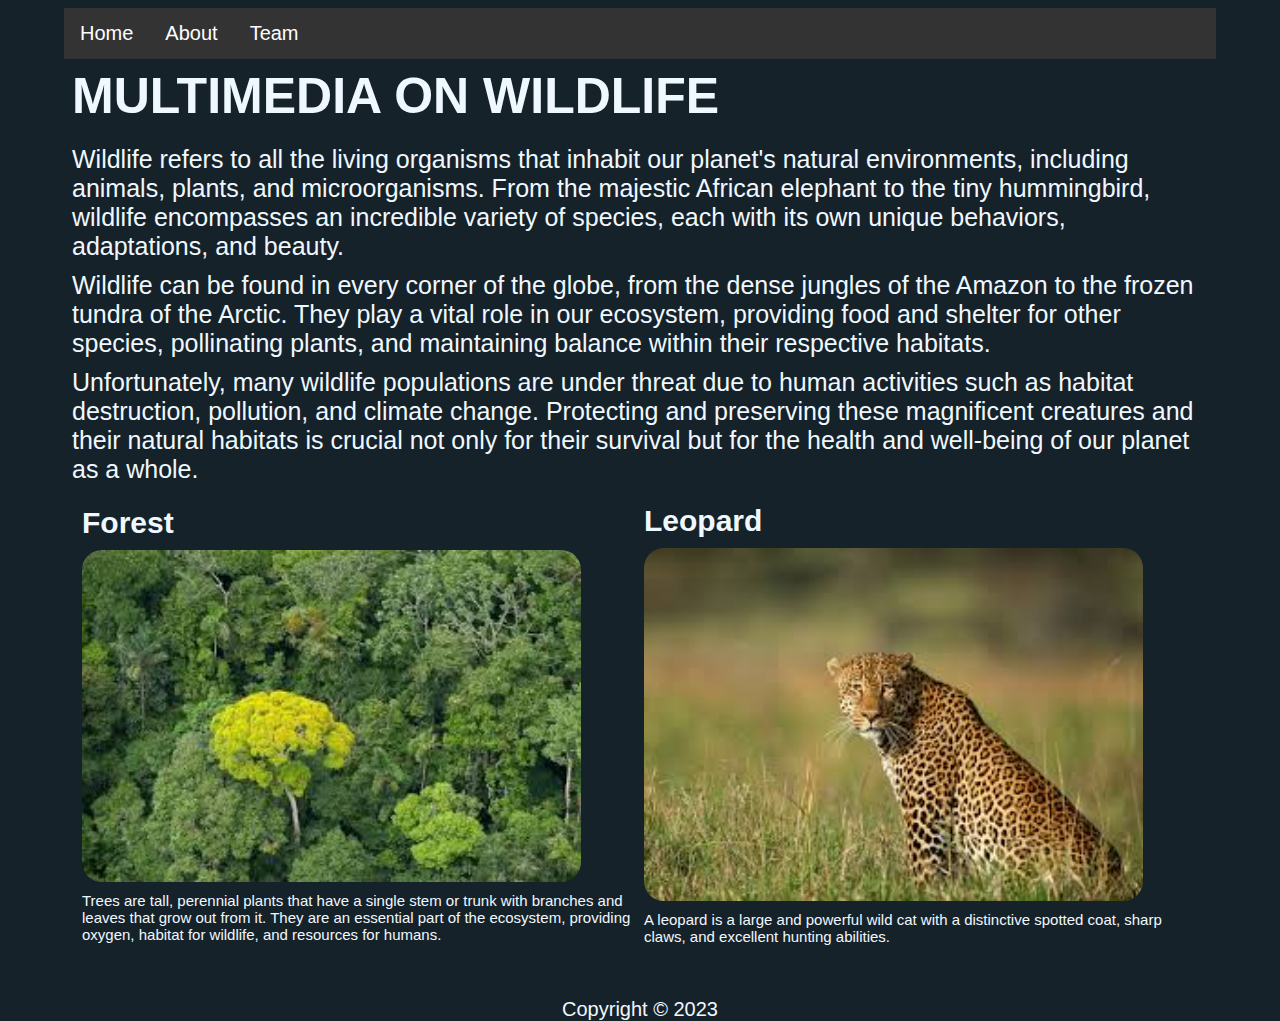
<file: index.html>
<!DOCTYPE html>
<html lang="en">
<head>
    <meta charset="UTF-8">
    <meta http-equiv="X-UA-Compatible" content="IE=edge">
    <meta name="viewport" content="width=device-width, initial-scale=1.0">
    <title>Multimedia</title>
    <link rel="stylesheet" href="css/style.css">
    <link rel="shortcut icon" href="favicon.ico" type="image/x-icon">
</head>
<body>
    <header>
        <nav>
            <ul>
              <li><a href="#">Home</a></li>
              <li><a href="#">About</a></li>
              <li><a href="#">Team</a></li>
            </ul>
          </nav>          
    </header>

    <main>
        <div class="wildlife-desc">
            <h1>MULTIMEDIA ON WILDLIFE</h1>
            <p>
                Wildlife refers to all the living organisms that inhabit our planet's natural environments, including animals, plants, and microorganisms. From the majestic African elephant to the tiny hummingbird, wildlife encompasses an incredible variety of species, each with its own unique behaviors, adaptations, and beauty.
            </p>
            <p>
                Wildlife can be found in every corner of the globe, from the dense jungles of the Amazon to the frozen tundra of the Arctic. They play a vital role in our ecosystem, providing food and shelter for other species, pollinating plants, and maintaining balance within their respective habitats.
            </p>
            <p>
                Unfortunately, many wildlife populations are under threat due to human activities such as habitat destruction, pollution, and climate change. Protecting and preserving these magnificent creatures and their natural habitats is crucial not only for their survival but for the health and well-being of our planet as a whole.
            </p>
        </div>
        <div class="main">
            <div class="inner-main">
                <h3>Forest</h3>
                <img src="images/forest.jpg" />
                <p>
                    Trees are tall, perennial plants that have a single stem or trunk with branches and leaves that grow out from it. They are an essential part of the ecosystem, providing oxygen, habitat for wildlife, and resources for humans.
                </p>
            </div>
            <div class="inner-main">
                <h3>Leopard</h3>
                <img src="images/leopard.jpg" />
                <p>
                    A leopard is a large and powerful wild cat with a distinctive spotted coat, sharp claws, and excellent hunting abilities.
                </p>
            </div>
        </div>
    </main>

    <footer>
        Copyright &copy; 2023
    </footer>
    <script src="js/index.js"></script>
</body>
</html>
</file>
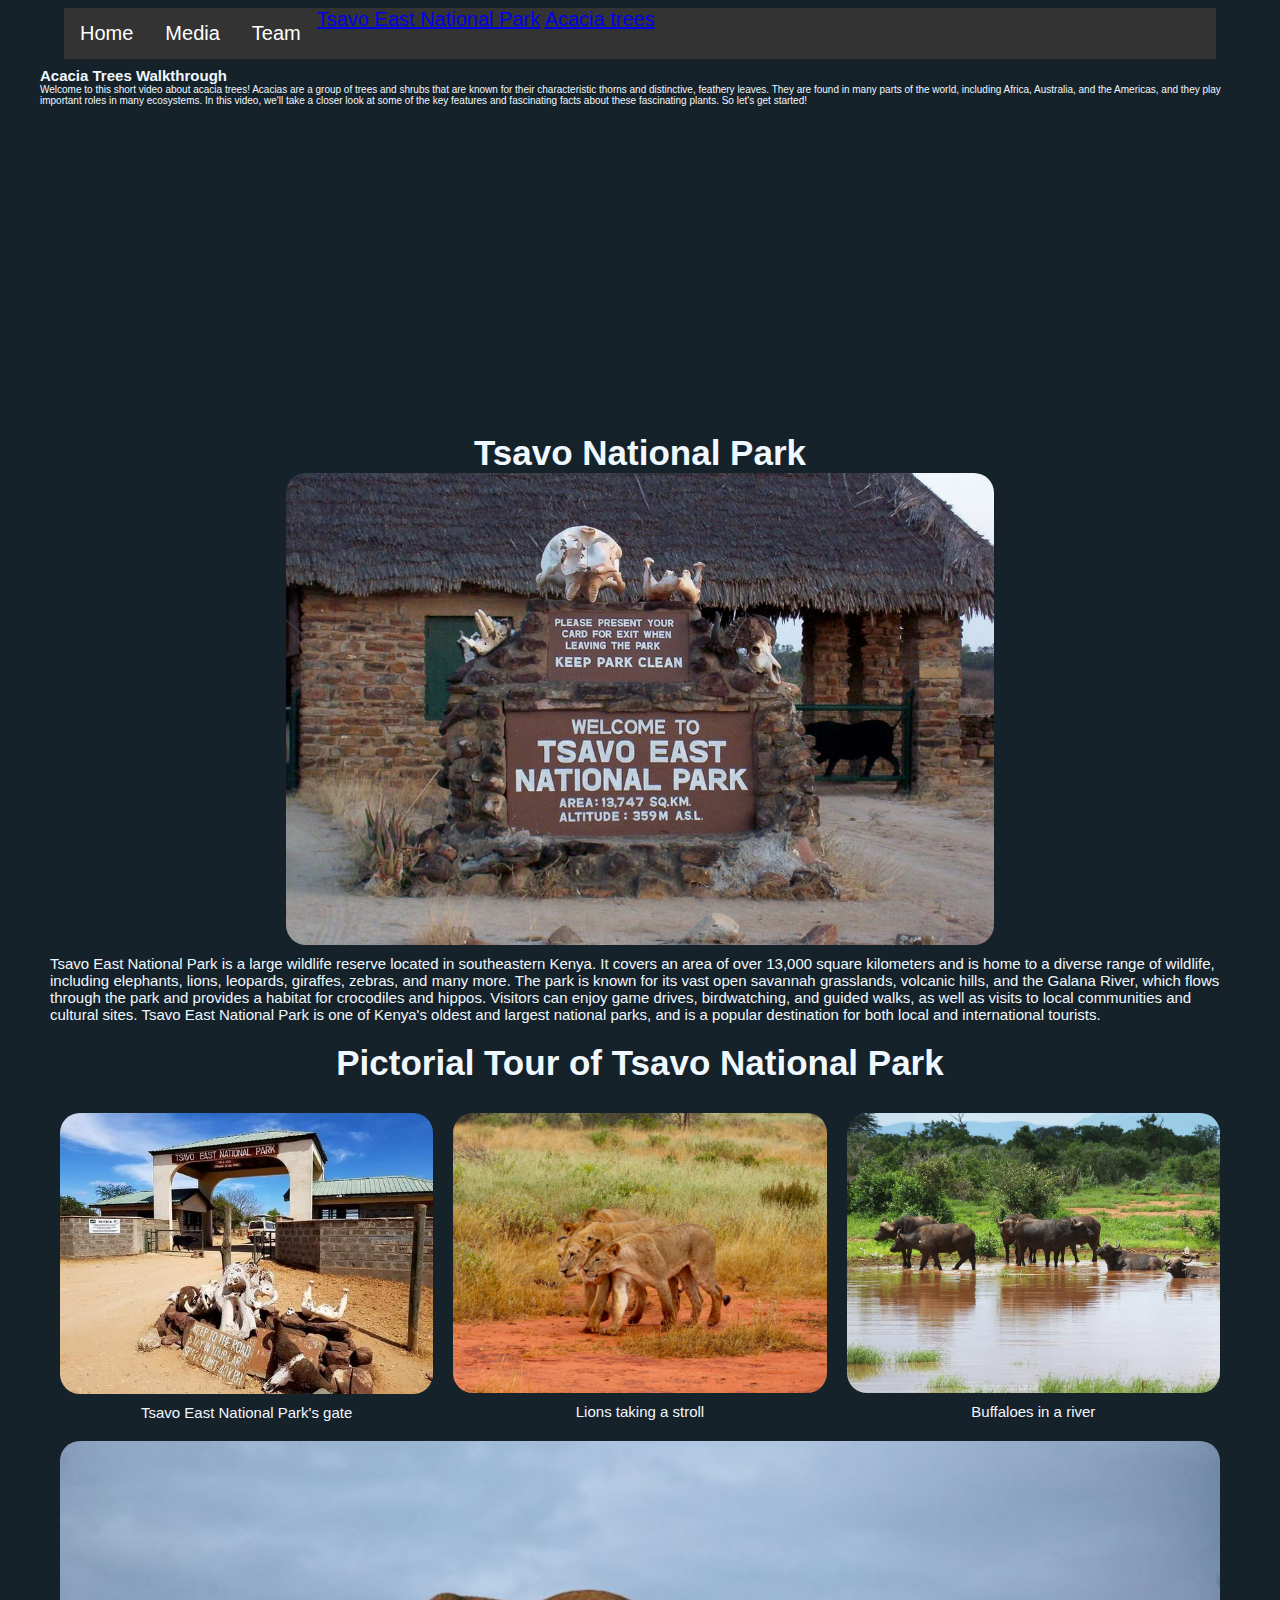
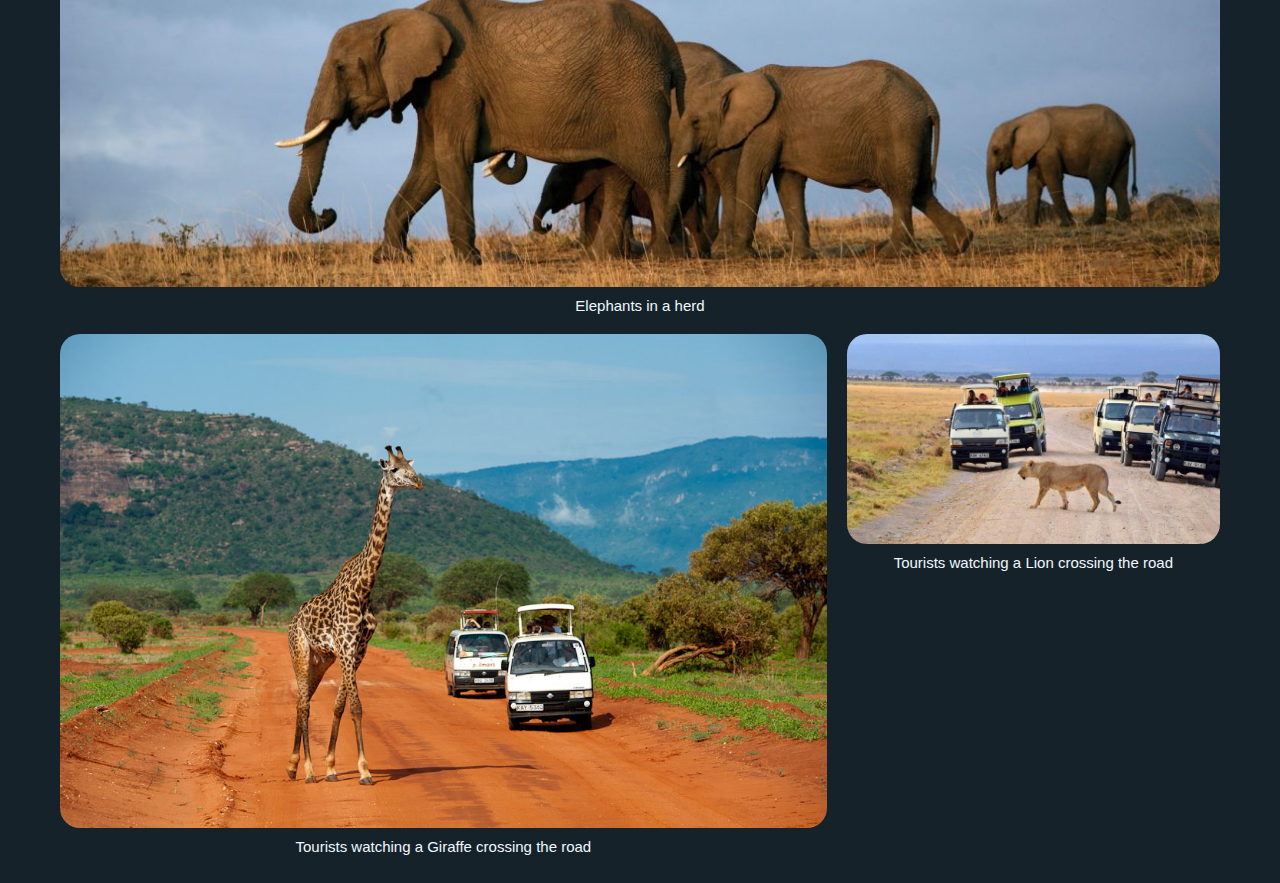
<file: media.html>
<!DOCTYPE html>
<html lang="en">
<head>
    <meta charset="UTF-8">
    <meta http-equiv="X-UA-Compatible" content="IE=edge">
    <meta name="viewport" content="width=device-width, initial-scale=1.0">
    <link rel="shortcut icon" href="favicon.ico" type="image/x-icon">
    <link rel="stylesheet" href="css/style.css">
    <link rel="stylesheet" href="css/media.css">
    <!-- YouTube API -->
    <script src="https://www.youtube.com/iframe_api"></script>
    <title>Multimedia</title>
</head>
<body>
    <header>
        <nav>
            <ul>
              <li><a href="index.html">Home</a></li>
              <li><a href="#">Media</a></li>
              <li><a href="team.html">Team</a></li>
            </ul>
            <span class="nav-item">
              <a href="#tsavo" class="nav-link">Tsavo East National Park</a>
              <a href="#acacia" class="nav-link">Acacia trees</a>
            </span>
          </nav>          
    </header>

    <main>
      <section id="acacia" class="acacia-content">
        <div class="body">
          <h2>Acacia Trees Walkthrough</h2>
          <p>
            Welcome to this short video about acacia trees! Acacias are a group of trees and shrubs that are known for their characteristic thorns and distinctive, feathery leaves. They are found in many parts of the world, including Africa, Australia, and the Americas, and they play important roles in many ecosystems. In this video, we'll take a closer look at some of the key features and fascinating facts about these fascinating plants. So let's get started!
          </p>
          <div id="player">
            <!-- First Embed -->
            <iframe width="560" height="315" src="https://www.youtube.com/embed/wwERXdnJeFA" title="YouTube video player" frameborder="0" allow="accelerometer; autoplay; clipboard-write; encrypted-media; gyroscope; picture-in-picture; web-share" allowfullscreen>
            </iframe>
          </div>
        </div>
      </section>

      <section id="tsavo" class="tsavo-content">
        <div class="intro">
          <h3>Tsavo National Park</h3>
          <img src="images/Tsavo/sala-gate-tsavo-park.jpg" alt="Tsavo Sala Gate">
          <p>
            Tsavo East National Park is a large wildlife reserve located in southeastern Kenya. It covers an area of over 13,000 square kilometers and is home to a diverse range of wildlife, including elephants, lions, leopards, giraffes, zebras, and many more. The park is known for its vast open savannah grasslands, volcanic hills, and the Galana River, which flows through the park and provides a habitat for crocodiles and hippos. Visitors can enjoy game drives, birdwatching, and guided walks, as well as visits to local communities and cultural sites. Tsavo East National Park is one of Kenya's oldest and largest national parks, and is a popular destination for both local and international tourists.
          </p>
        </div>
        <div>
          <h3>Pictorial Tour of Tsavo National Park</h3>
        </div>
        <div class="body">
          <div class="grid-item-1">
              <img src="images/Tsavo/sala-gate-tsavo-east.jpg" alt="Sala Gate Tsavo East">
              Tsavo East National Park's gate
          </div>      
          <div class="grid-item-2">
              <img src="images/Tsavo/Tsavo-East-National-lions.jpg" alt="Lions">
              Lions taking a stroll
          </div>         
          <div class="grid-item-3">
              <img src="images/Tsavo/Tsavo-East-National-buffaloes.jpg" alt="buffaloes">
              Buffaloes in a river
          </div>         
          <div class="grid-item-4">
              <img src="images/Tsavo/Tsavo-East-National-elephants.jpg" alt="elephants">
              Elephants in a herd
          </div>        
          <div class="grid-item-5">
              <img src="images/Tsavo/Tsavo-East-National-giraffe.jpg" alt="giraffe">
              Tourists watching a Giraffe crossing the road
          </div>         
          <div class="grid-item-6">
              <img src="images/Tsavo/tourists-watching-lion.jpg" alt="tourists-watching-lion">
              Tourists watching a Lion crossing the road
          </div>        
        </div>
      </section>
    </main>
</body>
</html>
</file>
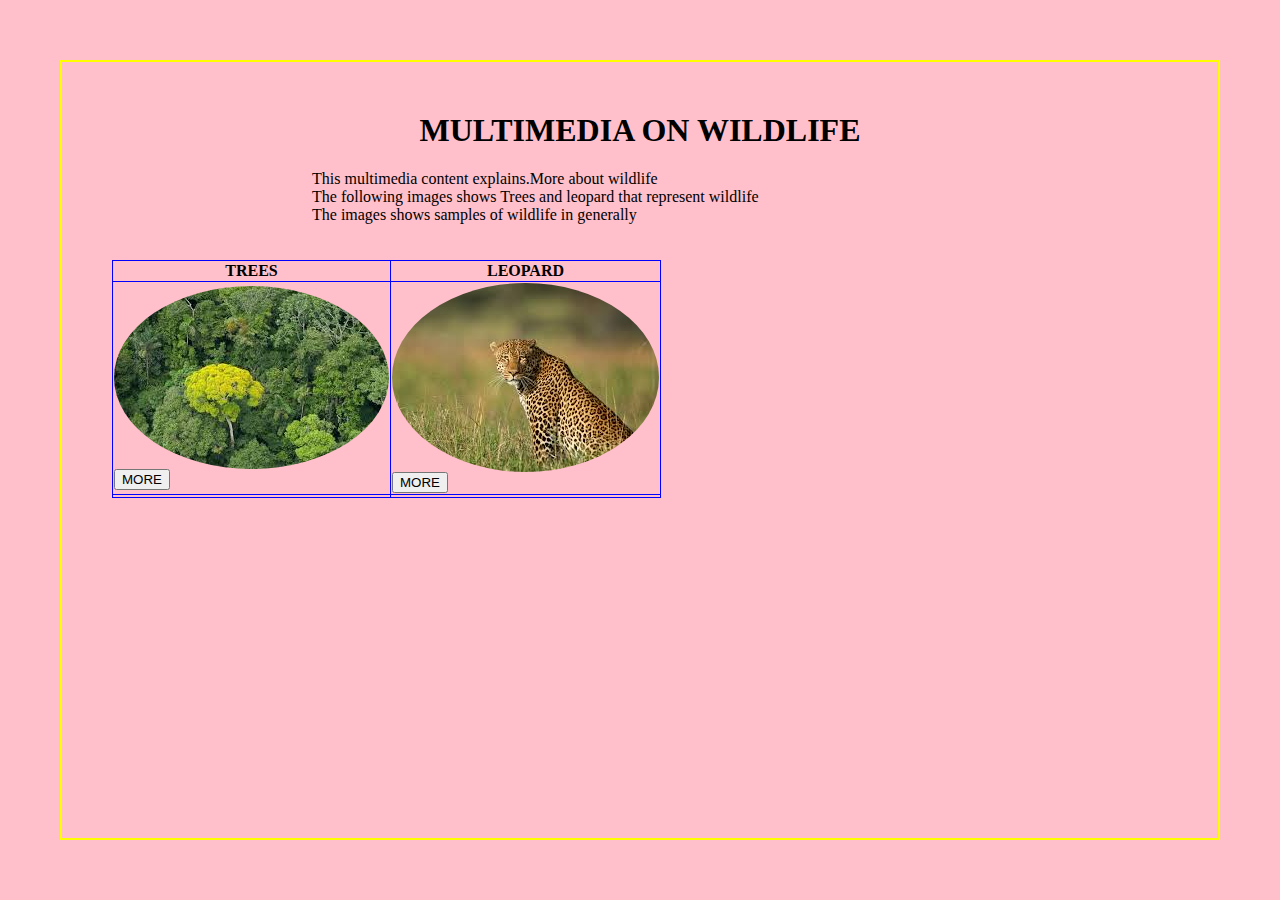
<file: Multimedia.html>
<html>
<head>
    <title>MULTIMEDIA</title>
    <style>
        body{
            margin:60px;
            border:2px solid yellow;
            padding:50px;
            background-color:pink;
        
        }
        h1{
            text-align: center;
        }
        p1,p2,p3{
             position: relative;
            left:200px;
          }
        
        table,th,td{
            border:1px solid blue;
            border-collapse: collapse;
             

        }
       
       img{
        border-radius:100%;
       }
             
    </style>

</head>
<body>
    <h1>MULTIMEDIA ON WILDLIFE</h1>
    <p1>This multimedia content explains.More about wildlife</p1><br>
    <p2>The following images shows Trees and leopard that represent wildlife</p2><br>
    <p3>The images shows samples of wildlife in generally</p3><br><br><br>
    <table>
        <tr>
            <th>TREES</th>
            <th>LEOPARD</th>
        </tr>
        <tr>
     <td><img src="forest.jpg"><br><button onclick="tree()">MORE</button></td>
     <td><img src="animal.jpg"><br><button onclick="animal()">MORE</button></td>
        </tr>
       <tr>
        <td id="plant"></td>
        <td id="leo"></td>
       </tr>
    </table>
    <script>
        function tree(){
            document.getElementById("plant").innerHTML="Trees are terrestial plants.That grows together to form a forest,that is habitat for wild animals"; 
        }
        function animal(){
            document.getElementById("leo").innerHTML="Leopard is an animal that belong to genius Panthera and species name leo."+
            "Therefore its scientific name is Panthera leo.It is mostly found in sub-Saharan Africa, Western and central Asia";
        }
    </script>
</body>
</html>
</file>
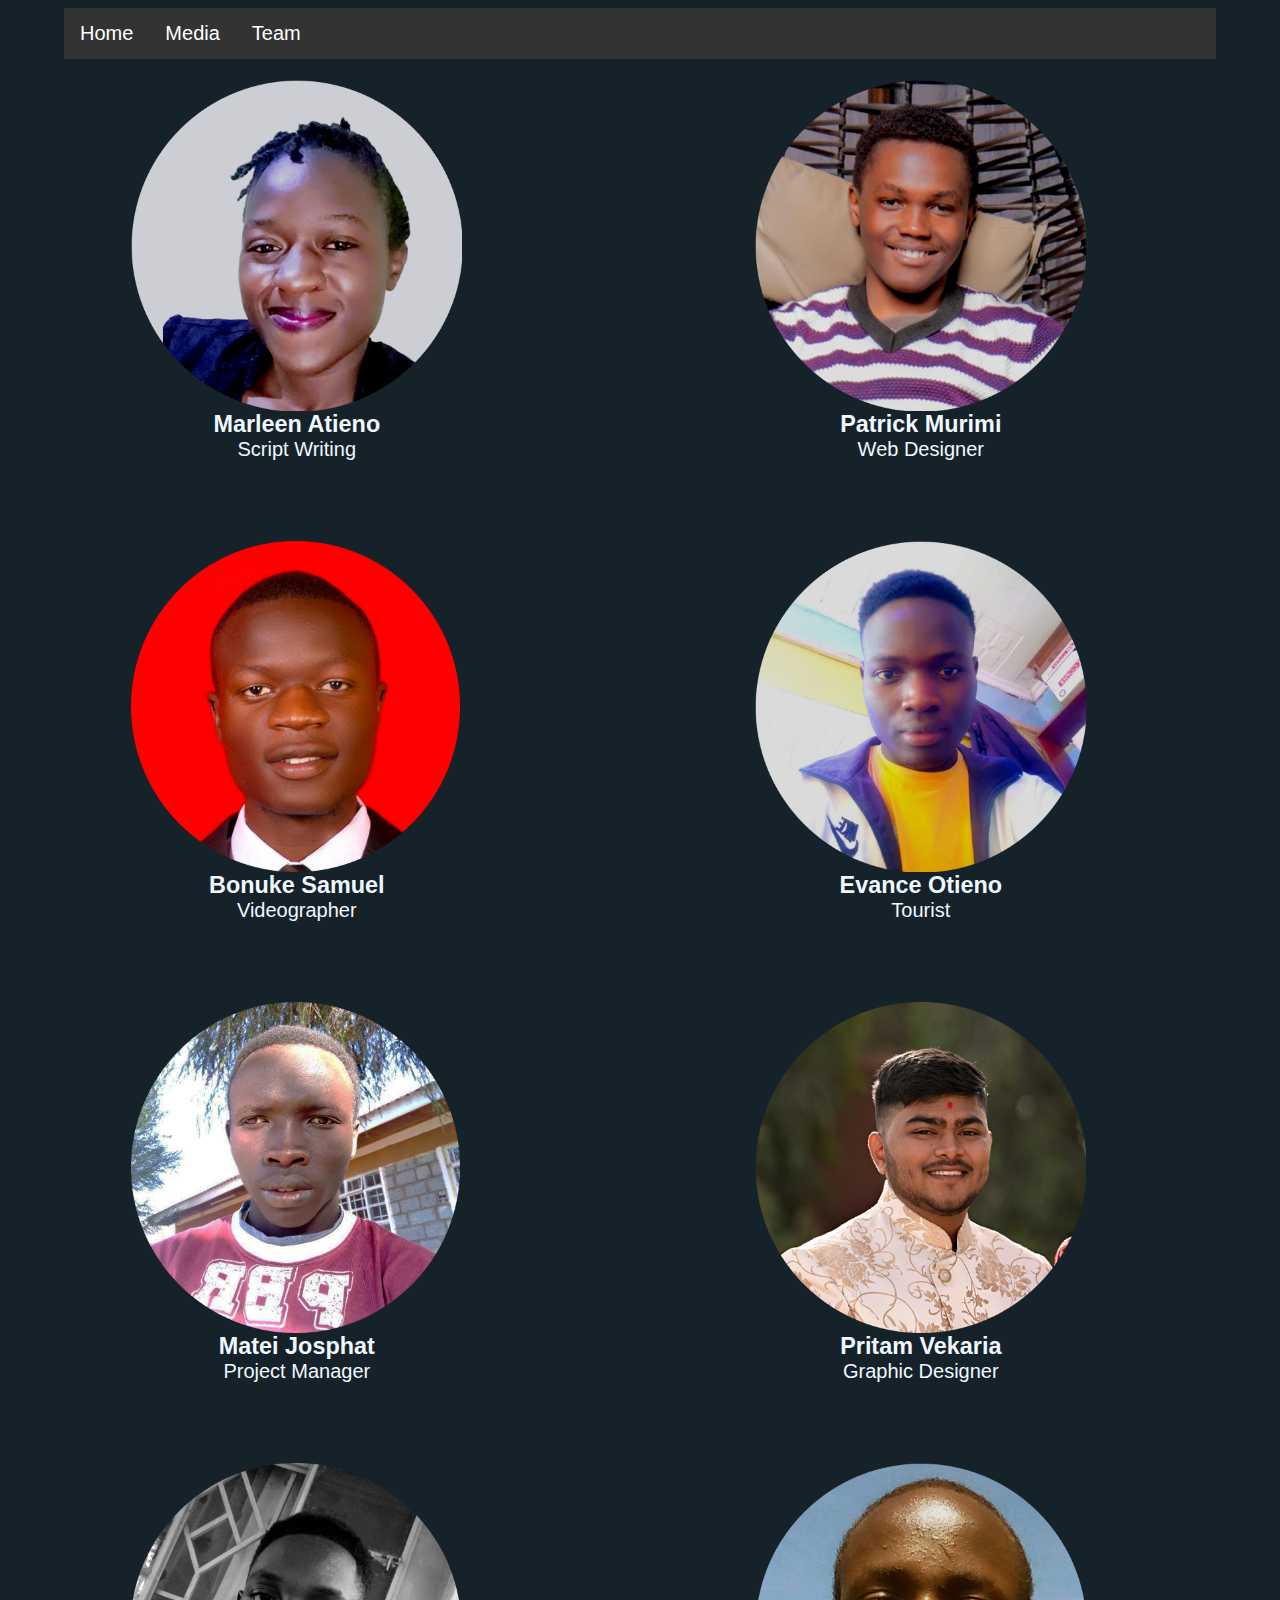
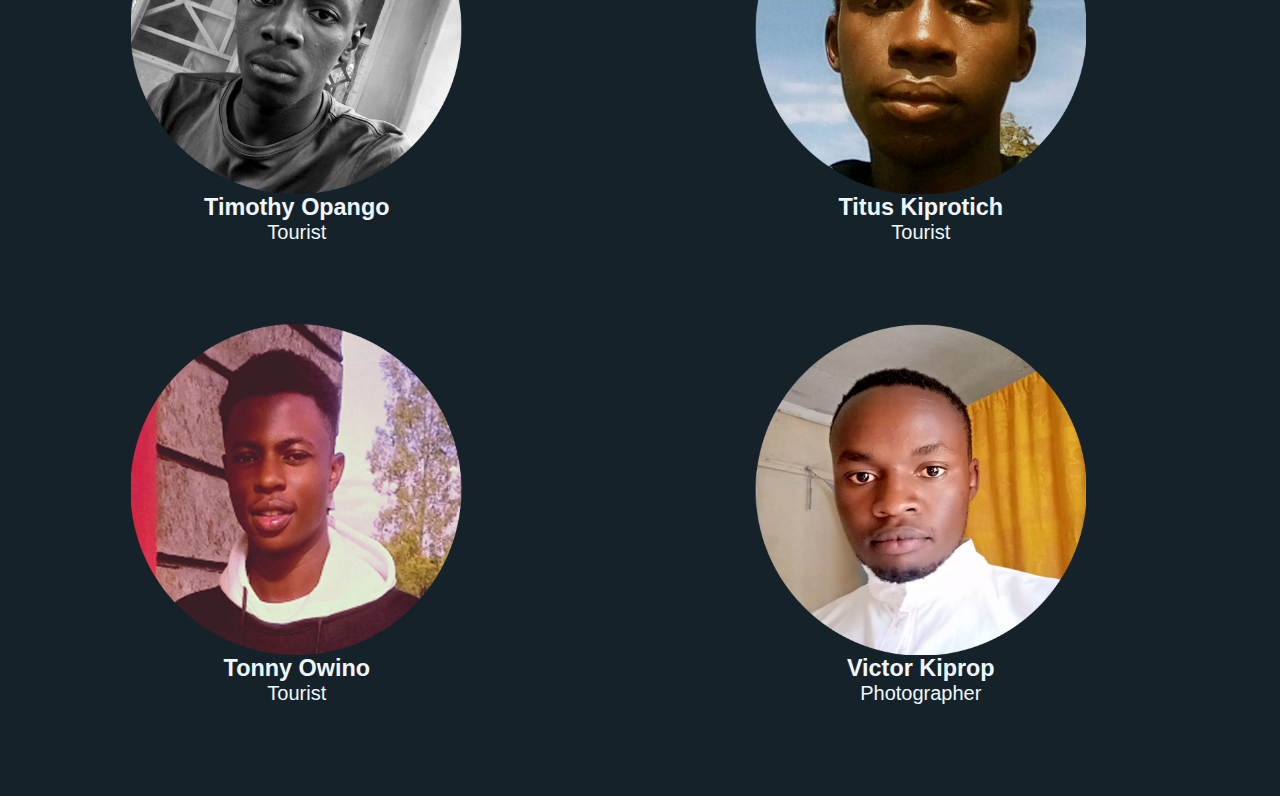
<file: team.html>
<!DOCTYPE html>
<html lang="en">
<head>
    <meta charset="UTF-8">
    <meta http-equiv="X-UA-Compatible" content="IE=edge">
    <meta name="viewport" content="width=device-width, initial-scale=1.0">
    <link rel="shortcut icon" href="favicon.ico" type="image/x-icon">
    <link rel="stylesheet" href="css/style.css">
    <link rel="stylesheet" href="css/team.css">
    <title>The Team</title>
</head>
<body>
    <header>
        <nav>
            <ul>
              <li><a href="index.html">Home</a></li>
              <li><a href="media.html">Media</a></li>
              <li><a href="#">Team</a></li>
            </ul>
          </nav>          
    </header>

    <main>
        <div class="team-members">
            <div class="member">
                <img src="images/team/Marleen Atieno.png" alt="Marleen Atieno"/>
                <h3>Marleen Atieno</h3>
                <p>
                    Script Writing
                </p>
            </div>
            <div class="member">
                <img src="images/team/Patrick Murimi.png" alt="Patrick Murimi"/>
                <h3>Patrick Murimi</h3>
                <p>
                    Web Designer
                </p>
            </div>
            <div class="member">
                <img src="images/team/Bonuke Samuel.png" alt="Bonuke Samuel"/>
                <h3>Bonuke Samuel</h3>
                <p>
                    Videographer
                </p>
            </div>
            <div class="member">
                <img src="images/team/Evance Otieno.png" alt="Evance Otieno"/>
                <h3>Evance Otieno</h3>
                <p>
                    Tourist
                </p>
            </div>
            <div class="member">
                <img src="images/team/Matei Josphat.png" alt="Matei Josphat"/>
                <h3>Matei Josphat</h3>
                <p>
                    Project Manager
                </p>
            </div>
            <div class="member">
                <img src="images/team/Pritam Vekaria.png" alt="Pritam Vekaria"/>
                <h3>Pritam Vekaria</h3>
                <p>
                    Graphic Designer
                </p>
            </div>                
            <div class="member">
                <img src="images/team/Timothy Opango.png" alt="Timothy Opango"/>
                <h3>Timothy Opango</h3>
                <p>
                    Tourist
                </p>
            </div>
            <div class="member">
                <img src="images/team/Titus Kiprotich.png" alt="Titus Kiprotich"/>
                <h3>Titus Kiprotich</h3>
                <p>
                    Tourist
                </p>
            </div>
            <div class="member">
                <img src="images/team/Tonny Owino.png" alt="Tonny Owino"/>
                <h3>Tonny Owino</h3>
                <p>
                    Tourist
                </p>
            </div>
            <div class="member">
                <img src="images/team/Victor Kiprop.png" alt="Victor Kiprop"/>
                <h3>Victor Kiprop</h3>
                <p>
                    Photographer
                </p>
            </div>
        </div>
    </main>
</body>
</html>
</file>
<file: css/style.css>
:root {
    font-size: 62.5%;
    font-family: 'Gill Sans', 'Gill Sans MT', Calibri, 'Trebuchet MS', sans-serif;
    --theme-color: #16222A;
}

* {
    margin: 0;
    padding: 0;
    box-sizing: border-box;
}

html, body {
    width: 100%;
}

body {
    background-color: var(--theme-color);
    color: aliceblue;
    display: flex;
    flex-direction: column;
    justify-content: center;
    align-items: center;
}

header {
    width: 90%;
    font-size: 2rem;
    padding-top: 0.8rem;
}

nav {
    width: 100%;
    background-color: #333;
    overflow: hidden;
}
  
nav ul {
    list-style-type: none;
    margin: 0;
    padding: 0;
}
  
nav li {
    float: left;
}
  
nav li a {
    display: block;
    color: white;
    text-align: center;
    padding: 14px 16px;
    text-decoration: none;
}
  
nav li a:hover {
    background-color: #111;
}
  

main {
    width: 90%;
    display: flex;
    flex-direction: column;
    align-items: center;
    justify-content: center;
    padding: 0.8rem;
}

.wildlife-desc {
    font-size: 1.4rem;
}

.wildlife-desc h1 {
    margin-bottom: 2rem;
} 

.wildlife-desc p {
    margin-bottom: 1rem;
}

.main {
    width: 100%;
    display: flex;
    flex-direction: column;
    align-items: center;
    padding: .6rem;
}

.inner-main {
    width: 100%;
    display: flex;
    flex-direction: column;
    padding: .4rem;
    margin-top: .8rem auto;
}

.inner-main h3 {
    font-size: 3rem;
    margin-bottom: 1rem;
}

.inner-main p {
    font-size: 1.5rem;
    margin-top: 1rem;
}

img {
    width: 100%;
    border-radius: 2rem;
    -webkit-border-radius: 2rem;
    -moz-border-radius: 2rem;
    -ms-border-radius: 2rem;
    -o-border-radius: 2rem;
}

img:hover {
    cursor: pointer;
}

footer {
    margin-top: 3.5rem;
    font-size: 2rem;
}

@media (min-width: 678px) {
    /* CSS rules go here */
    .main {
        display: flex;
        flex-direction: row;
    }

    img {
        width: 90%;
    }

    .wildlife-desc {
        font-size: 2.5rem;
    }
}
</file>
<file: css/media.css>
main {
    width: 95%;
}

.tsavo-content {
    width: 100%;
    display: flex;
    flex-direction: column;
    justify-content: center;
    align-items: center;
    margin: 0 auto;
}

.tsavo-content div {
    display: flex;
    flex-direction: column;
    justify-content: center;
    align-items: center;
    padding: 1rem;
    font-size: 1.5rem;
}

.tsavo-content h3 {
    font-size: 3.5rem;
}

.tsavo-content h4 {
    font-size: 2.5rem;
}

.tsavo-content img {
    width: 100%;
    margin-bottom: 1rem;
}

.tsavo-content p {
    font-size: 1.5rem;
}

.tsavo-content figure {
    margin-bottom: 1rem;
}

@media (min-width: 678px) {
    .tsavo-content .intro img {
        width: 60%;
        height: auto;
    }
    .tsavo-content .body {
        display: grid;
        grid-template-columns: repeat(3, 1fr);
        align-items: flex-start;
        /* grid-gap: 2rem; */
    }

    .tsavo-content .body img {
        width: 100%;
        height: auto;
    }

    .tsavo-content .body .grid-item-1 {
        grid-column: span 1;
        grid-row: span 1;
    }

    .tsavo-content .body .grid-item-2 {
        grid-column: span 1;
        grid-row: span 1;
    }

    .tsavo-content .body .grid-item-3 {
        grid-column: span 1;
        grid-row: span 1;
    }
    .tsavo-content .body .grid-item-4 {
        grid-column: span 3;
        grid-row: span 1;
    }
    .tsavo-content .body .grid-item-5 {
        grid-column: span 2;
        grid-row: span 1;
    }
    .tsavo-content .body .grid-item-6 {
        grid-column: span 1;
        grid-row: span 1;
    }

    
}
</file>
<file: css/team.css>
main {
    width: 100%;
}

.team-members {
    display: flex;
    flex-direction: column;
    justify-content: center;
    align-items: center;
    padding: 0.8rem;
    font-size: 2rem;
    width: 100%;
}

.member {
    width: 90%;
    display: flex;
    flex-direction: column;
    justify-content: center;
    align-items: center;
    padding: 0.5rem;
    margin-bottom: 7rem;
}

.member:hover {
    cursor: pointer;
}

.member img {
    width: 80%;
}

@media (min-width: 678px) {
    .team-members {
        display: grid;
        grid-template-columns: repeat(2, 1fr);
    }

    .member img {
        width: 60%;
    }
}
</file>
